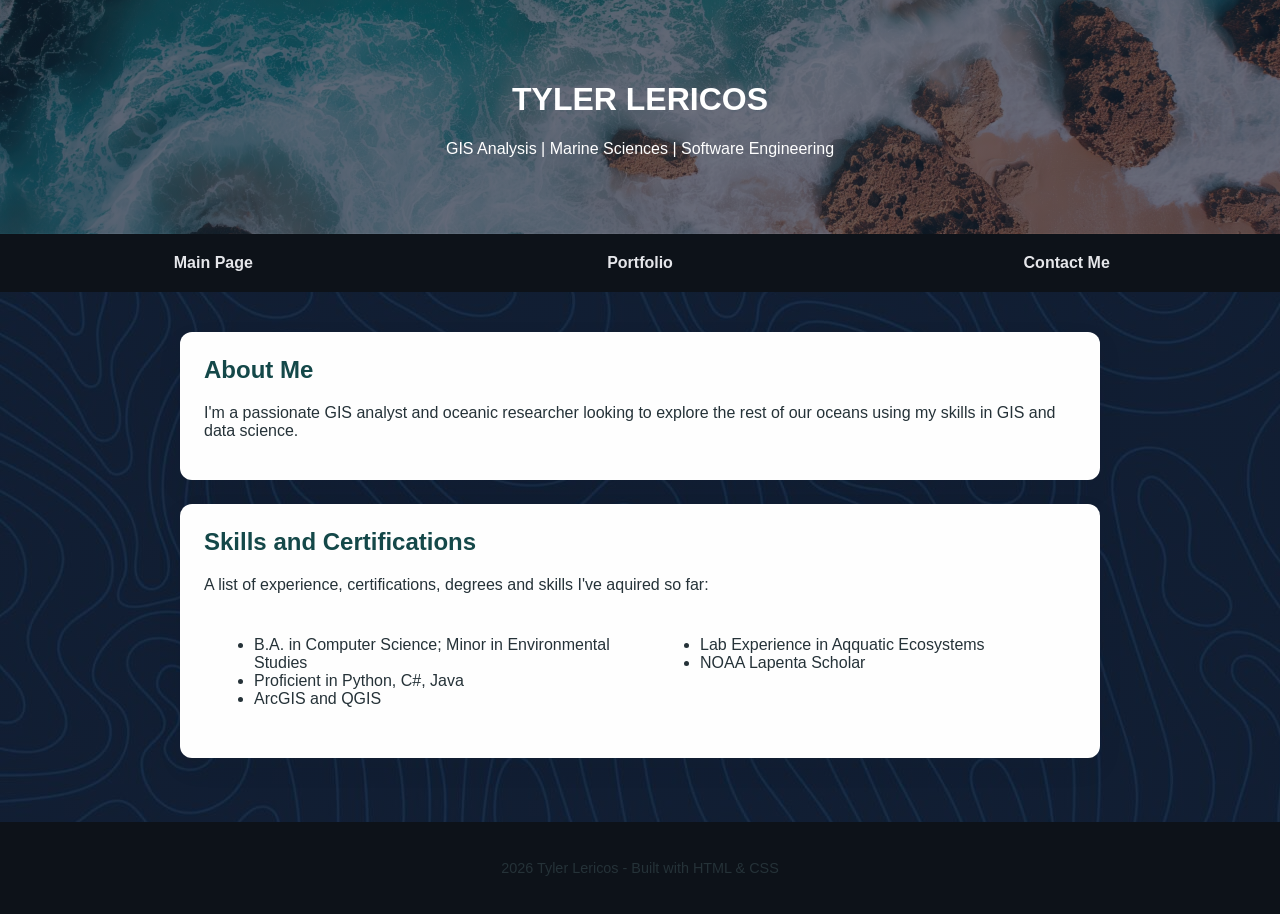
<file: index.html>
<!DOCTYPE html>
<html lang="en">

<head>
  <meta charset="UTF-8">
  <meta name="viewport" content="width=device-width, initial-scale=1">
  <title>My Portfolio</title>
  <link rel="stylesheet" href="css/styles.css" type="text/css">
</head>

<body>
  <header>
    <h1>TYLER LERICOS</h1>
    <p>GIS Analysis | Marine Sciences | Software Engineering </p>
  </header>
  <!-- Navigational Tab Labels -->
  <div class="tab-nav">
    <label for="tab1" class="tab-label" onclick="window.location.href='index.html'">Main Page</label>
    <label for="tab2" class="tab-label" onclick="window.location.href='portfolio.html'">Portfolio</label>
    <label for="tab3" class="tab-label" onclick="window.location.href='contact.html'">Contact Me</label>
  </div>

  <main>
    <section>

      <h2>About Me</h2>
      <p>I'm a passionate GIS analyst and oceanic researcher looking to explore the
        rest of our oceans using my skills in GIS and data science. </p>
    </section>
    <section>
      <h2>Skills and Certifications</h2>
      <p>A list of experience, certifications, degrees and skills I've aquired so far:</p>
      <div class="flex-container">
        <div class="column"><ul>
          <li>B.A. in Computer Science; Minor in Environmental Studies</li>
          <li>Proficient in Python, C#, Java</li>
          <li>ArcGIS and QGIS</li>
        </ul></div>
        <div class="column"><ul>
          <li>Lab Experience in Aqquatic Ecosystems</li>
          <li>NOAA Lapenta Scholar</li>
        </ul></div>
      </div>


    </section>
  </main>
  <footer>
    <p>2026 Tyler Lericos - Built with HTML & CSS</p>
  </footer>
</body>

</html>
</file>
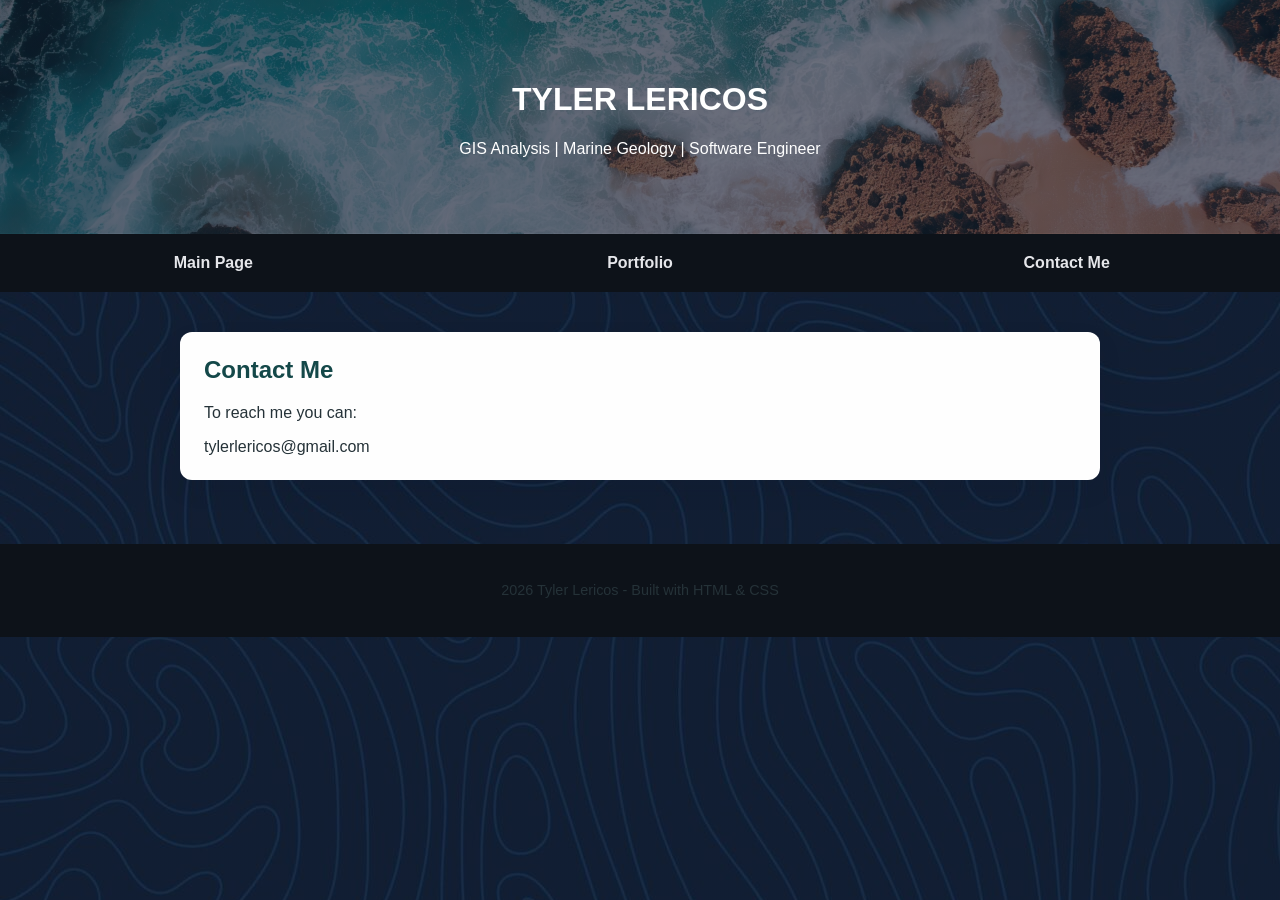
<file: contact.html>
<!DOCTYPE html>
<html lang="en">
<head>
  <meta charset="UTF-8">
  <meta name="viewport" content="width=device-width, initial-scale=1">
  <title>My Portfolio</title>
  <link rel="stylesheet" href="css/styles.css" type="text/css">
</head>
<body>
  <header>
    <h1>TYLER LERICOS</h1>
    <p>GIS Analysis | Marine Geology | Software Engineer </p>
  </header>
  <!-- Navigational Tab Labels -->
<div class="tab-nav">
  <label for="tab1" class="tab-label" onclick="window.location.href='index.html'">Main Page</label>
  <label for="tab2" class="tab-label" onclick="window.location.href='portfolio.html'">Portfolio</label>
  <label for="tab3" class="tab-label" onclick="window.location.href='contact.html'">Contact Me</label>
</div>

  <main>
    <section>
      <h2>Contact Me</h2>
      <p>To reach me you can: </p>
      <link>tylerlericos@gmail.com</link>
    </section>
    
  </main>
  <footer>
    <p>2026 Tyler Lericos - Built with HTML & CSS</p>
  </footer>
</body>
</html>
</file>
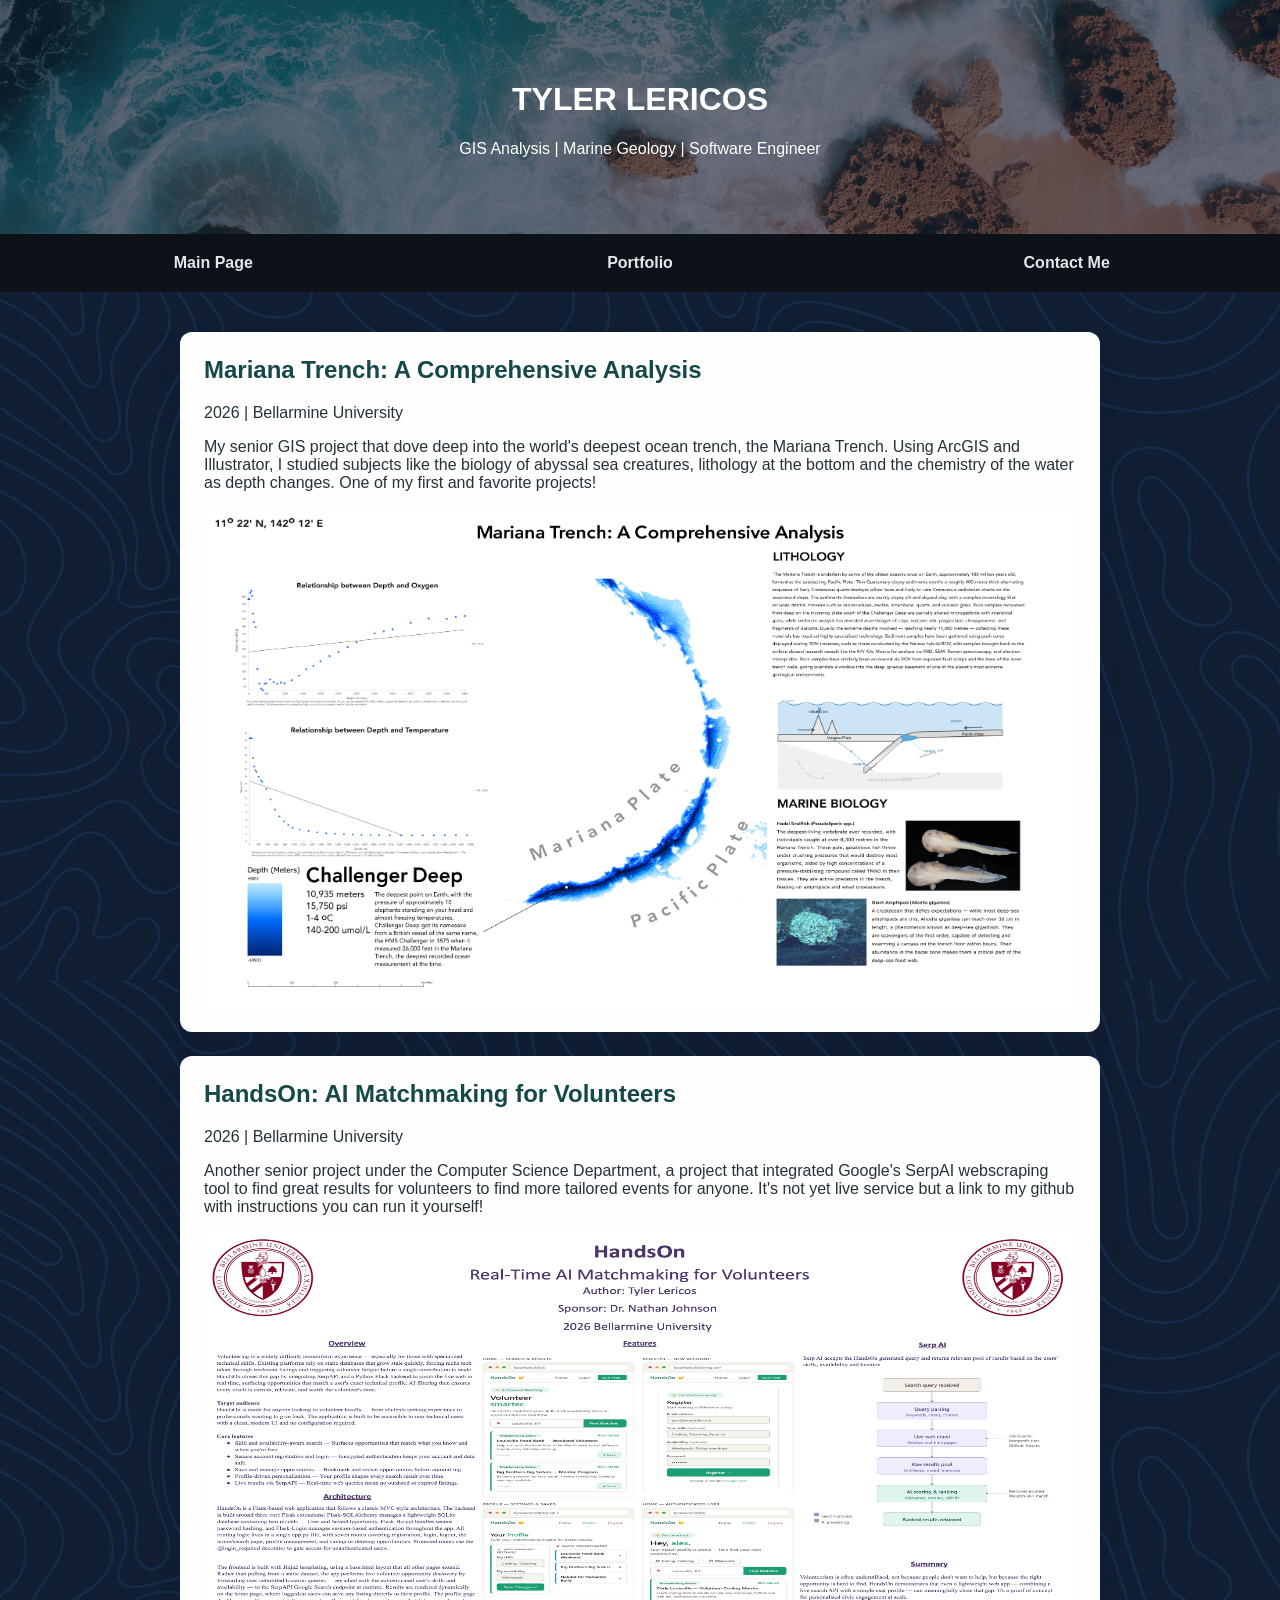
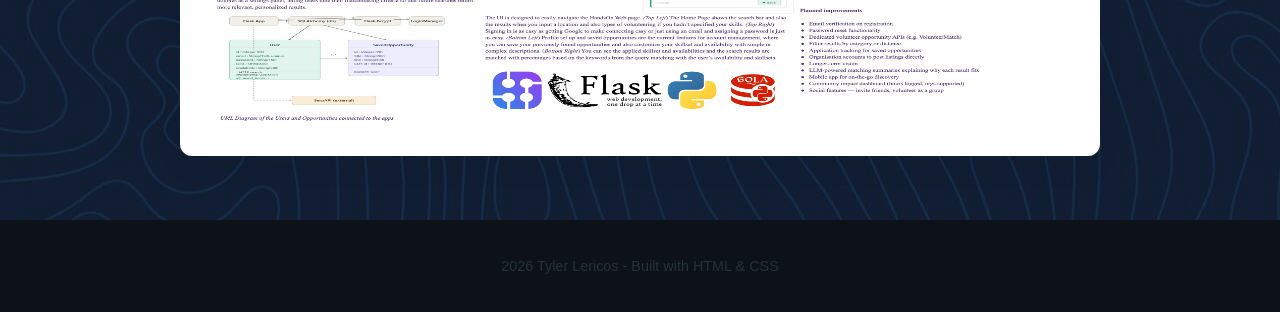
<file: portfolio.html>
<!DOCTYPE html>
<html lang="en">
<head>
  <meta charset="UTF-8">
  <meta name="viewport" content="width=device-width, initial-scale=1">
  <title>My Portfolio</title>
  <link rel="stylesheet" href="css/styles.css" type="text/css">
</head>
<body>
  <header>
    <h1>TYLER LERICOS</h1>
    <p>GIS Analysis | Marine Geology | Software Engineer </p>
  </header>
  <!-- Navigational Tab Labels -->
<div class="tab-nav">
  <label for="tab1" class="tab-label" onclick="window.location.href='index.html'">Main Page</label>
  <label for="tab2" class="tab-label" onclick="window.location.href='portfolio.html'">Portfolio</label>
  <label for="tab3" class="tab-label" onclick="window.location.href='contact.html'">Contact Me</label>
</div>

  <main>
    <section>
      <h2>Mariana Trench: A Comprehensive Analysis</h2>
      <p>2026 | Bellarmine University</p>
      <p>My senior GIS project that dove deep into the world's deepest ocean trench, the Mariana Trench. Using ArcGIS and Illustrator, 
        I studied subjects like the biology of abyssal sea creatures, lithology at the bottom and the chemistry of the water as depth changes. One of 
    my first and favorite projects!</p>
        <img src="images/mariana_trench_poster.png" alt="Screenshot of my design project" class="project-img">

    </section>
    <section>
      <h2>HandsOn: AI Matchmaking for Volunteers</h2>
      <p>2026 | Bellarmine University</p>
      <p>Another senior project under the Computer Science Department, a project that integrated Google's SerpAI webscraping tool to find great results
        for volunteers to find more tailored events for anyone. It's not yet live service but a link to my github with instructions you can run it yourself!
      </p>
<img src="images/capstone_poster.png" alt="Screenshot of my design project" class="project-img">

    </section>
  </main>
  <footer>
    <p>2026 Tyler Lericos - Built with HTML & CSS</p>
  </footer>
</body>
</html>
</file>
<file: css/styles.css>
* {
  box-sizing: border-box;
}
body {
  font-family: "Segoe UI", Roboto, sans-serif;
  margin: 0;
  /*background: #2a4e68;*/
  background-image:
    linear-gradient(rgba(15, 23, 42, 0.6), rgba(15, 23, 42, 0.6)),
    url("../images/blue_top.jpg");
  color: #253238;
  
}



/* Forces the image to behave and stay inside the box edges */
.project-img {
  width: 100%;       /* Stretches the image to fill the card width */
  height: 500px;     /* Sets a rigid block height */
  object-fit:fill; /* Crops the image perfectly without squishing or stretching it */
  display: block;    /* Removes sneaky browser gaps at the bottom of images */
  /*border-bottom: 2px solid #1f2937; /* Line dividing picture from text */
}

/* Base Container Layout */
.tab-container {
  width: 100%;
  max-width: 600px;
  margin: 2rem auto;
  font-family: sans-serif;
}

/* Hide the radio checkboxes completely */
input[type="radio"] {
  display: none;
}

/* --- ADJUSTED: Seamless Square Block Navigation --- */
.tab-nav {
  display: flex;
  gap: 0; /* REMOVED: No space between items for a solid row */
}

.tab-label {
  flex: 1; 
  text-align: center; 
  padding: 1.25rem 1.5rem; /* Slightly taller for boxier look */
  cursor: pointer;
  font-weight: 600;
  color: #e5e6ea; /* Muted gray for inactive tabs */
  background: #0d1219; /* Dark solid gray background */
  border: none; /* REMOVED: Clean geometric edges instead of borders */
  border-radius: 0; /* REMOVED: Completely square corners */
  transition: background 0.2s ease, color 0.2s ease;
}

.tab-label:hover {
  background: #374151; /* Dark hover highlight */
  color: #f3f4f6;
}

/* --- ADJUSTED: Matching Boxed Content Panel --- */
.tab-panels {
  background: #ffffff;
  padding: 2.5rem;
  border: 4px solid #1f2937; /* Thick border matching the navigation square color */
  border-radius: 0; /* REMOVED: Sharp edges */
}

.tab-panel {
  display: none;
}

/* --- THE LOGIC COMPONENT --- */

/* Active State: Bold, solid color flip for a clean UI block */
#tab1:checked ~ .tab-nav .tab-label[for="tab1"],
#tab2:checked ~ .tab-nav .tab-label[for="tab2"],
#tab3:checked ~ .tab-nav .tab-label[for="tab3"] {
  background: #3b82f6; /* High-contrast active block color */
  color: #ffffff; /* Crisp white text */
}

/* Reveal the corresponding content panel */
#tab1:checked ~ .tab-panels #content1,
#tab2:checked ~ .tab-panels #content2,
#tab3:checked ~ .tab-panels #content3 {
  display: block;
}

.flex-container {
  display: flex; /* Activates flexbox */
  gap: 20px;     /* Adds space between the columns */
}

.column {
  flex: 1;       /* Forces columns to take up equal space */
  padding: 10px; 
}


header {
  /* background: linear-gradient(120deg, #04AA6D, #058457); */
  color: #ffffff;
  padding: 60px 20px;
  text-align: center;
  background-image:
    linear-gradient(rgba(15, 23, 42, 0.6), rgba(15, 23, 42, 0.6)),
    url("../images/beach.jpg");
  background-size: cover;
  background-position: center;
}
main {
  max-width: 960px;
  margin: 0 auto;
  padding: 40px 20px;
}
section {
  background: #fefefe;
  border-radius: 12px;
  padding: 24px;
  margin-bottom: 24px;
  box-shadow: 0 10px 25px rgba(15, 23, 42, 0.08);
}
section h2 {
  margin-top: 0;
  color: #144849;
}
footer {
  padding: 24px;
  text-align: center;
  background: #0d1219;
  font-size: 0.9rem;
}
</file>
